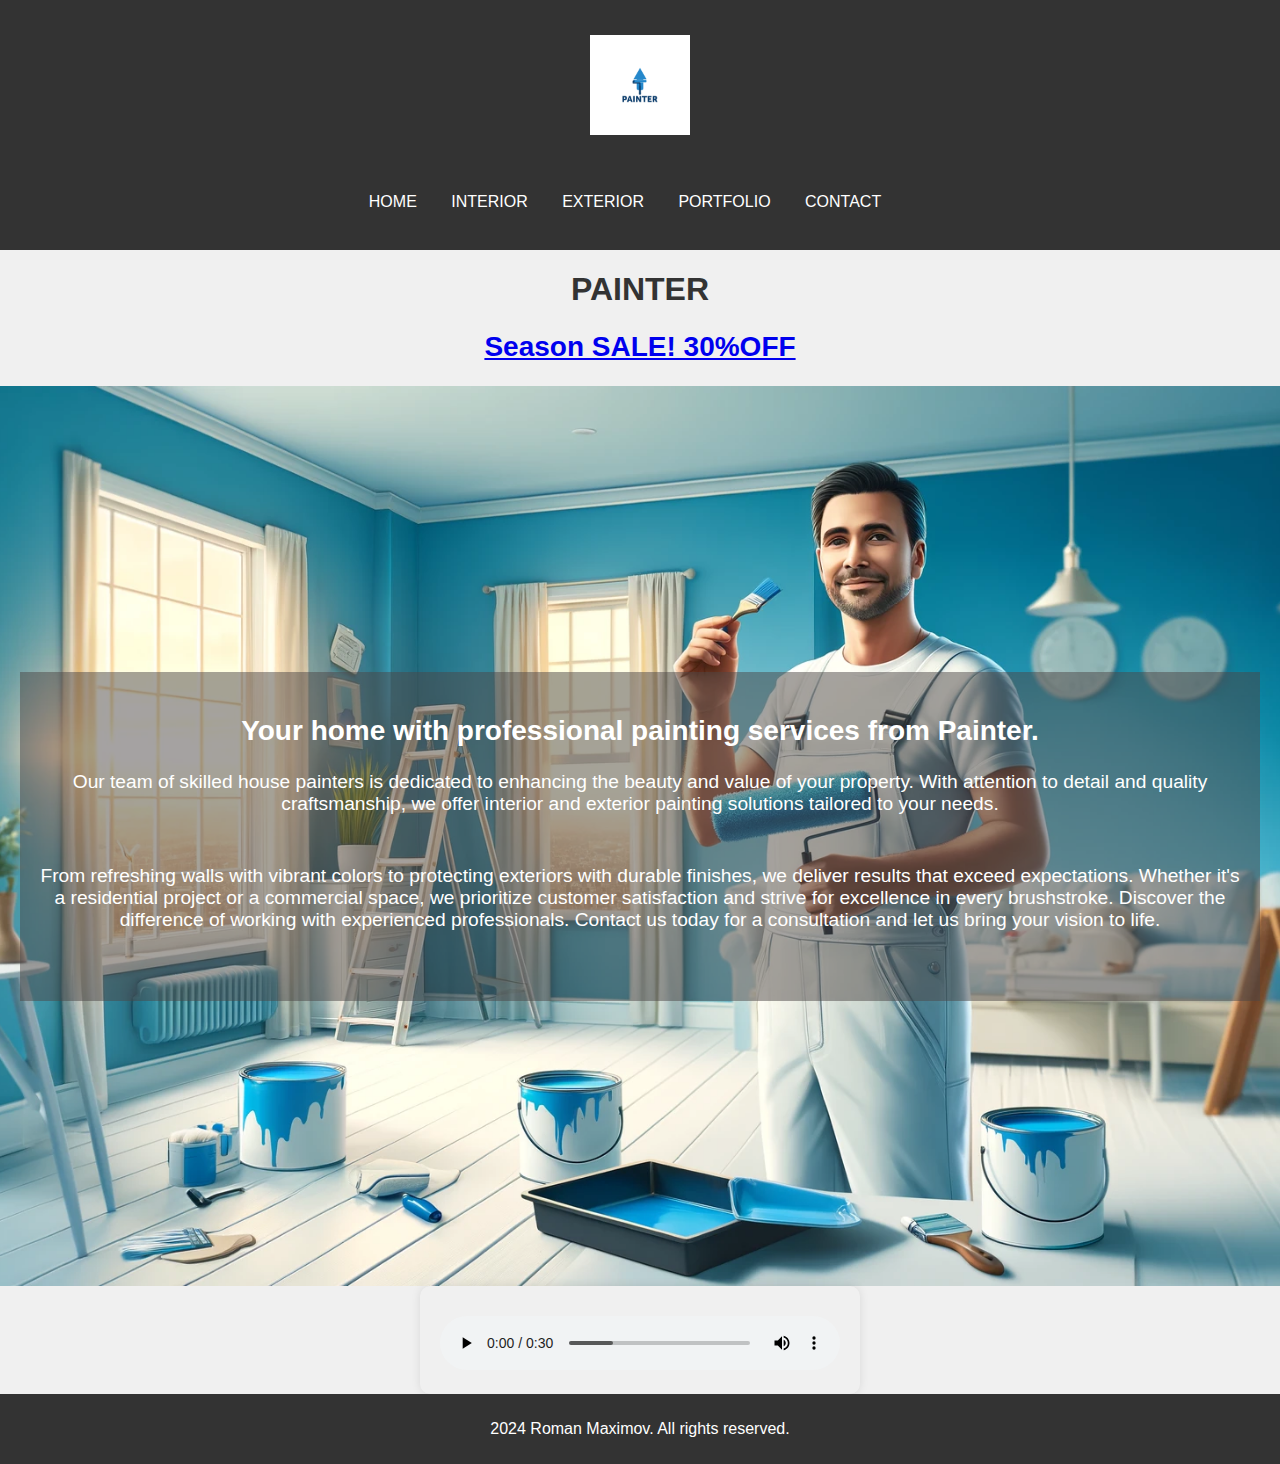
<file: index.html>
<!DOCTYPE html>
   <html lang="en">
   <head>
    
       <meta charset="UTF-8">
       <!--REQUIRED: viewport metadata added 4/22/24 -->
       <meta name="viewport" content="width=device-width, initial-scale=1.0">
       <title>Painter Company Home</title>
       <!--REQUIRED: stylesheet added 4/16/24 -->
       <link href="basic.css" rel="stylesheet" />
       <link href="index.css" rel="stylesheet" />

       <!--REQUIRED: keywords metadata added 4/22/24 -->
       <meta name="keywords" content="painter, art, portfolio, paintings, artist">
       <!--REQUIRED: author metadata added 4/22/24 -->
       <meta name="author" content="Roman Maximov">
       <!--REQUIRED: description metadata added 4/22/24 -->
       <meta name="description" content="Home page by painter website. Here you can find all editional information about company: ours current dayly or season sales.">
   </head>
   <body>
       <header>
           <div class="logo">
               <!-- REQUIRED: logo image added 4/17/24 -->
               <img src="media/logo.png" alt="Logo Painter Company">
           </div>
           <nav>
               <ul>
                   <li><a href="index.html">HOME</a></li>
                   <li><a href="interior.html">INTERIOR</a></li>
                   <li><a href="exterior.html">EXTERIOR</a></li>
                   <li><a href="portfolio.html">PORTFOLIO</a></li>
                   <li><a href="contact.html">CONTACT</a></li>


               </ul>
           </nav>
       </header>
       <main>
           <h1>PAINTER</h1>
           <!-- REQUIRED: main content added 4/17/24 -->

           <a href="contact.html">
            <h2>Season SALE! 30%OFF</h2>
          </a>
          
       </main>
       <!-- hero section added added 4/17/24 -->
       <div class="hero-section">
        <div class="hero-content">
         
                <div class="opaque-background">
                <h2>Your home with professional painting services from Painter.</h2>
            
                <!-- Hero content added  -->
            <p> Our team of skilled house painters is dedicated to enhancing the beauty and value of your property. 
            With attention to detail and quality craftsmanship, we offer interior and exterior painting solutions tailored to your needs.</p>
 
         <p>From refreshing walls with vibrant colors to protecting exteriors with durable finishes, we deliver results that exceed expectations. Whether it's a residential project or a commercial space, we prioritize customer satisfaction and strive for excellence in every brushstroke.
 
 Discover the difference of working with experienced professionals. Contact us today for a consultation and let us bring your vision to life.</p>
        </div>
        </div>
        
      </div>

       <!--REQUIRED: audio added 4/22/24 -->

        <div class="audio-container">
            <audio controls>
              <source src="media/audio.mp3" type="audio/mpeg">
              Your browser does not support the audio element.
            </audio>
          </div>

       <footer>
           <p> 2024 Roman Maximov. All rights reserved.</p>
       </footer>
   </body>
   </html>
</file>
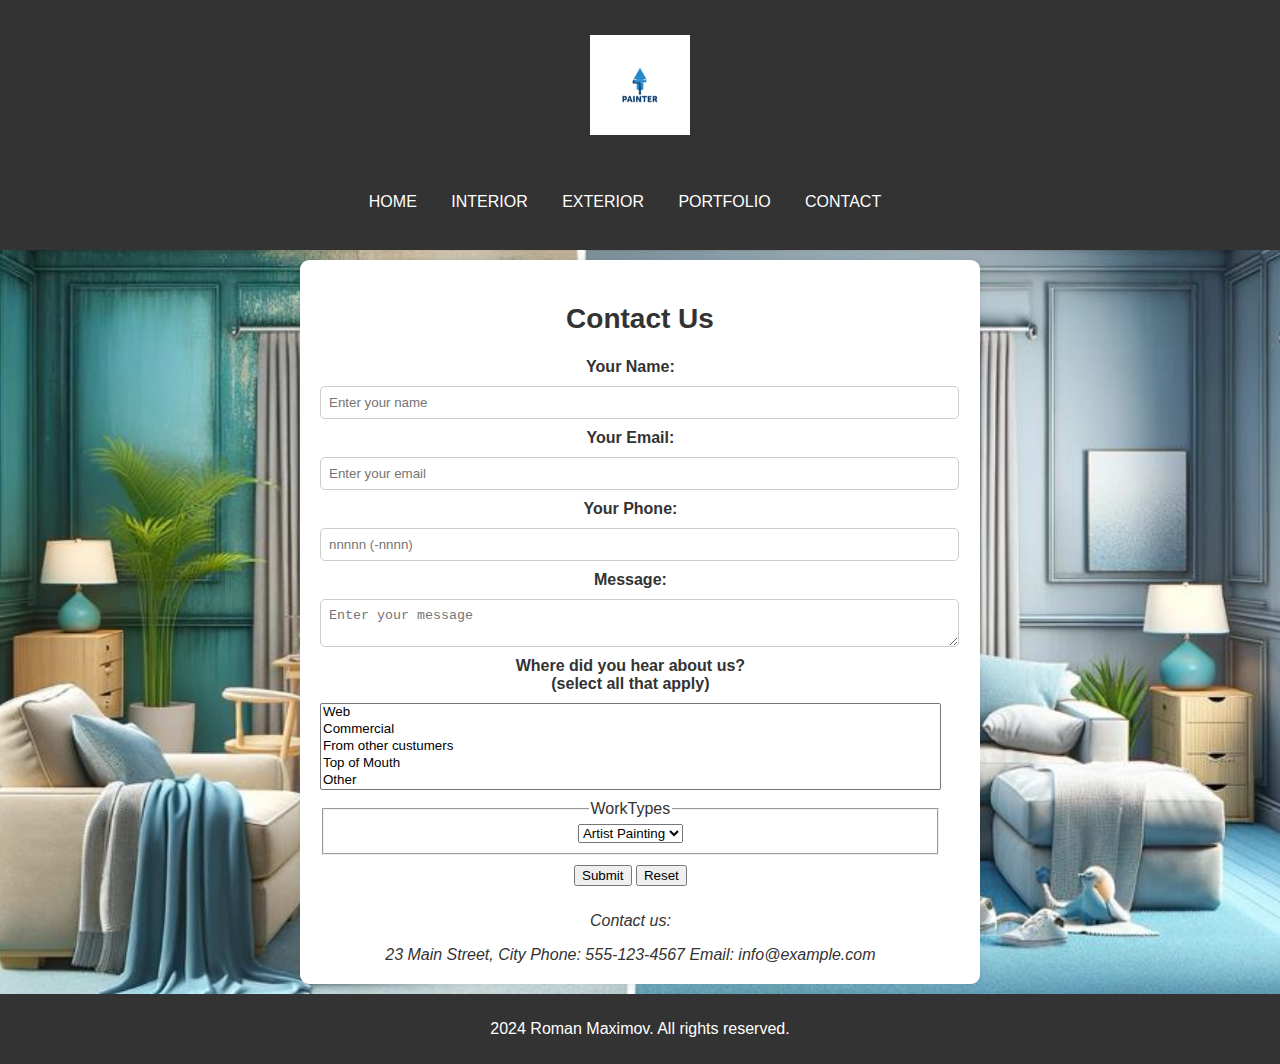
<file: contact.html>
<!DOCTYPE html>
   <html lang="en">
   <head>
       <meta charset="UTF-8">

       <!--REQUIRED: viewport metadata added 4/22/24 -->

       <meta name="viewport" content="width=device-width, initial-scale=1.0">
       <title>Painter Company | Contact</title>

       <!--REQUIRED: stylesheet added 4/16/24 -->

       <link href="basic.css" rel="stylesheet" />
       <link href="index.css" rel="stylesheet" />
       <link href="forms.css" rel="stylesheet" />

       <!--REQUIRED: keywords metadata added 4/22/24 -->

       <meta name="keywords" content="painter, art, portfolio, paintings, artist">

       <!--REQUIRED: author metadata added 4/22/24 -->

       <meta name="author" content="Roman Maximov">

       <!--REQUIRED: description metadata added 4/22/24 -->

       <meta name="description" content="Contact page, here you can see contact information. Or send mail to us">


   </head>
   <body>
       <header>
        <!-- REQUIRED: logo image added 4/17/24 -->
           <div class="logo">
            <img src="media/logo.png" alt="Logo Painter Company">
        </div>
           <nav>
               <ul>
                   <li><a href="index.html">HOME</a></li>
                   <li><a href="interior.html">INTERIOR</a></li>
                   <li><a href="exterior.html">EXTERIOR</a></li>
                   <li><a href="portfolio.html">PORTFOLIO</a></li>
                   <li><a href="contact.html">CONTACT</a></li>


               </ul>
           </nav>
       </header>
       <main>
        <div class="form-container">
            <h2>Contact Us</h2>
                
        <!-- REQUIRED: form added 4/17/24 -->            
            <form action="submit_form.php" method="POST">
        <!-- REQUIRED: input box with name of client added 4/17/24 -->            
        <label for="name">Your Name:</label>
              <input type="text" id="name" name="name" placeholder="Enter your name" required>
            
        <!-- REQUIRED: input box with email contact information added 4/17/24 -->            
        <label for="email">Your Email:</label>
        <!-- REQUIRED: maxlength added 5/2/24 -->            

              <input type="email" id="email" name="email" maxlength="50" placeholder="Enter your email">

        <!-- REQUIRED: input box cell or home phone added 4/17/24 -->            
        <label for="phone">Your Phone:</label>

        <!-- REQUIRED: placeholder add pattern numbers added 5/1/24 -->  
              <input name="custPhone" id="phone" type="tel" placeholder="nnnnn (-nnnn)"
                   pattern="^\d{10}$|^(\(\d{3}\)\s*)?\d{3}[\s-]?\d{4}$" />
        <!-- REQUIRED: input box added 4/17/24 -->            
        <label for="message">Message:</label>
         <!-- REQUIRED: Textarea added 5/3/24 -->            

              <textarea id="message" name="message" placeholder="Enter your message" required></textarea>

              <label for="info">Where did you hear about us? <br />(select all that apply) </label> 
            <select name="infoSrc" id="info" size="5" multiple>    
            <option value="internet">Web</option>    
            <option value="mag">Commercial</option>    
            <option value="news">From other custumers</option>    
            <option value="word">Top of Mouth</option>    
            <option value="other">Other</option> 
            </select> 

        <!-- REQUIRED: fieldset added 5/1/24 -->  

            <fieldset> 
        <!-- REQUIRED: legend added 5/1/24 -->  
                <legend>WorkTypes</legend>
                <select name="WorkTypes" id="Works">       
                   <option value="Exterior">Exterior</option>       
                   <option value="Interior">Interior</option>       
                   <option value="Artist" selected>Artist Painting</option>       
                   <option value="On the go">On the go</option>    
                </select> 
            </fieldset>
        <!-- REQUIRED: 2 data types 5/1/24 -->  
        <!-- REQUIRED: Submit button added 5/1/24 -->  
              <div>
                <input type="submit" value="Submit">
        <!-- REQUIRED: Reset button added 5/1/24 -->  

                <input type="reset" value="Reset">
              </div>

              <address>
                <p>Contact us:</p>
                
                  23 Main Street, City
                  Phone: 555-123-4567
                  Email: info@example.com
             
              </address>
            </form>
          </div>

          
       </main>
       
       <footer>
        <p> 2024 Roman Maximov. All rights reserved.</p>
       </footer>
   </body>
   </html>
</file>
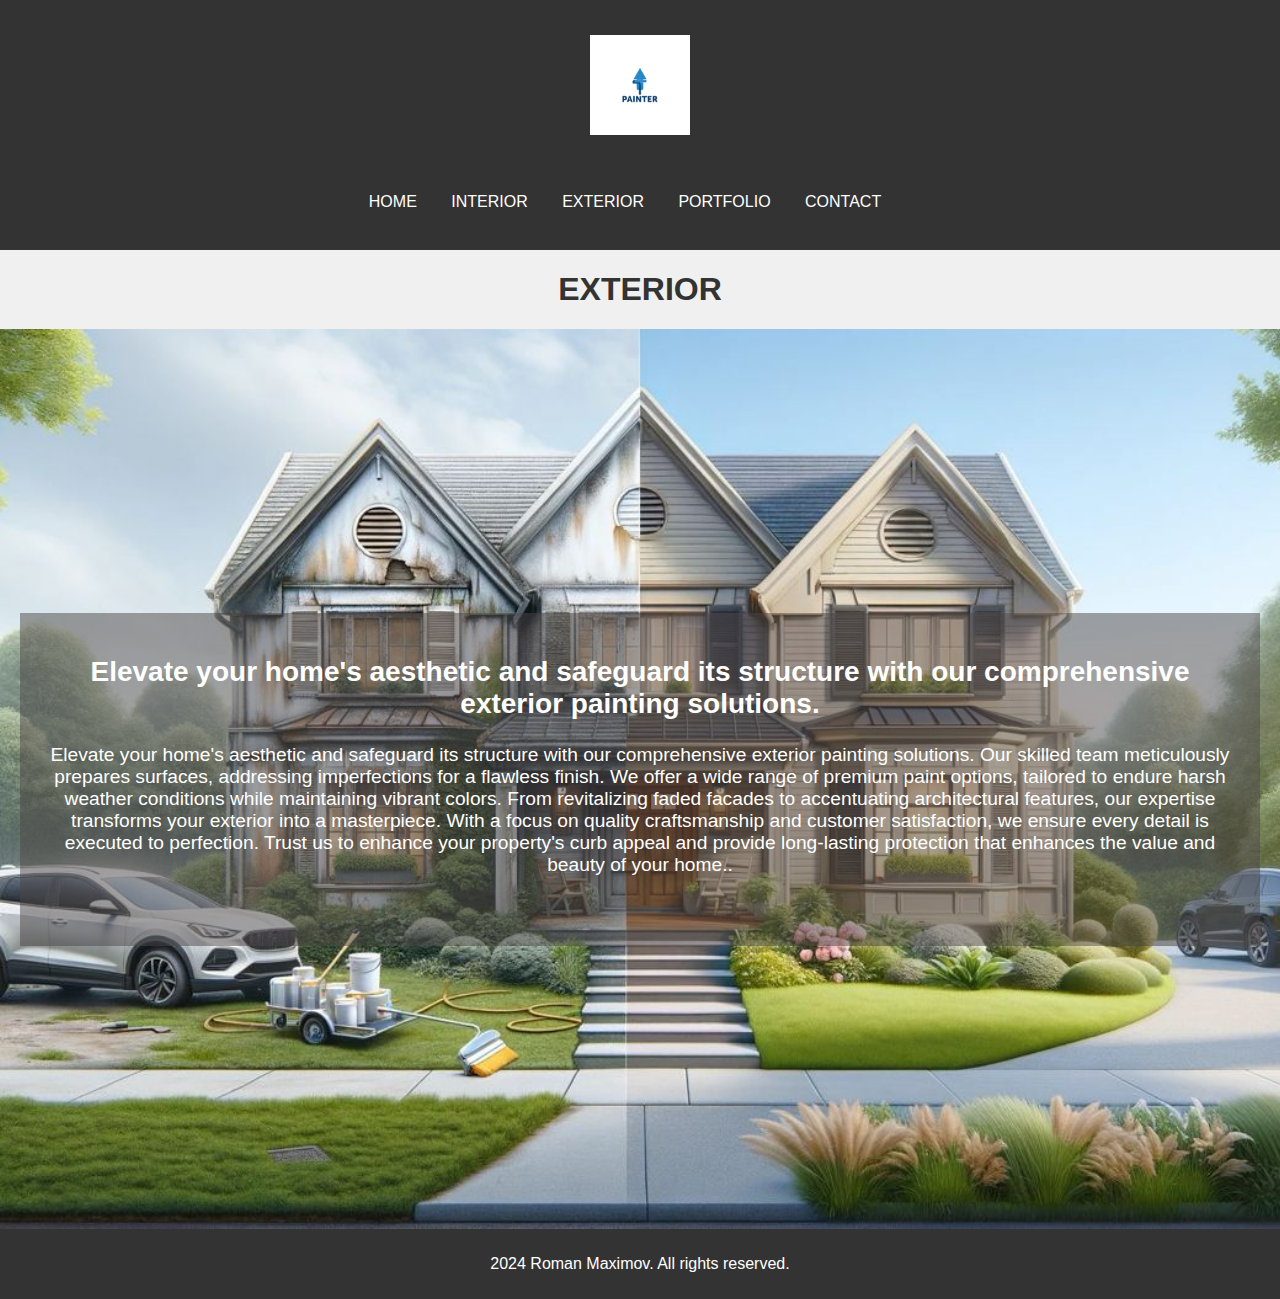
<file: exterior.html>
<!DOCTYPE html>
   <html lang="en">
   <head>
       <meta charset="UTF-8">
       <meta name="viewport" content="width=device-width, initial-scale=1.0">
       <title>Painter Company | Exterior</title>
       <link href="basic.css" rel="stylesheet" />
       <link href="index.css" rel="stylesheet" />
       <link href="exterior.css" rel="stylesheet" />


       <!-- Metadata -->
       <meta name="keywords" content="painter, art, portfolio, paintings, artist">
       <meta name="author" content="Roman Maximov">
       <meta name="description" content="Exterior paintings examples page. Here you can find our exterior jobs ">
   </head>
   <body>
       <header>
           <div class="logo">
               <!-- logo image -->
               <img src="media/logo.png" alt="Logo Painter Company">
           </div>
           <nav>
               <ul>
                   <li><a href="index.html">HOME</a></li>
                   <li><a href="interior.html">INTERIOR</a></li>
                   <li><a href="exterior.html">EXTERIOR</a></li>
                   <li><a href="portfolio.html">PORTFOLIO</a></li>
                   <li><a href="contact.html">CONTACT</a></li>


               </ul>
           </nav>
       </header>
       <main>
           <h1>EXTERIOR</h1>
       <!-- hero section added added 4/17/24 -->
       <div class="hero-section">
        <div class="hero-content">
         
                <div class="opaque-background">
                <h2>Elevate your home's aesthetic and safeguard its structure with our comprehensive exterior painting solutions.</h2>
            
                <!-- Hero content added  -->
            <p> Elevate your home's aesthetic and safeguard its structure with our comprehensive exterior painting solutions. Our skilled team meticulously prepares surfaces, 
                addressing imperfections for a flawless finish. We offer a wide range of premium paint options, tailored to endure harsh weather conditions while maintaining vibrant colors. 
                From revitalizing faded facades to accentuating architectural features, our expertise transforms your exterior into a masterpiece. With a focus on quality craftsmanship and customer satisfaction, 
                we ensure every detail is executed to perfection. Trust us to enhance your property's curb appeal and provide long-lasting protection that enhances the value and beauty of your home..
            </p>
 
        </div>
        </div>
        
      </div>
       </main>
       
       <footer>
        <p> 2024 Roman Maximov. All rights reserved.</p>
       </footer>
   </body>
   </html>
</file>
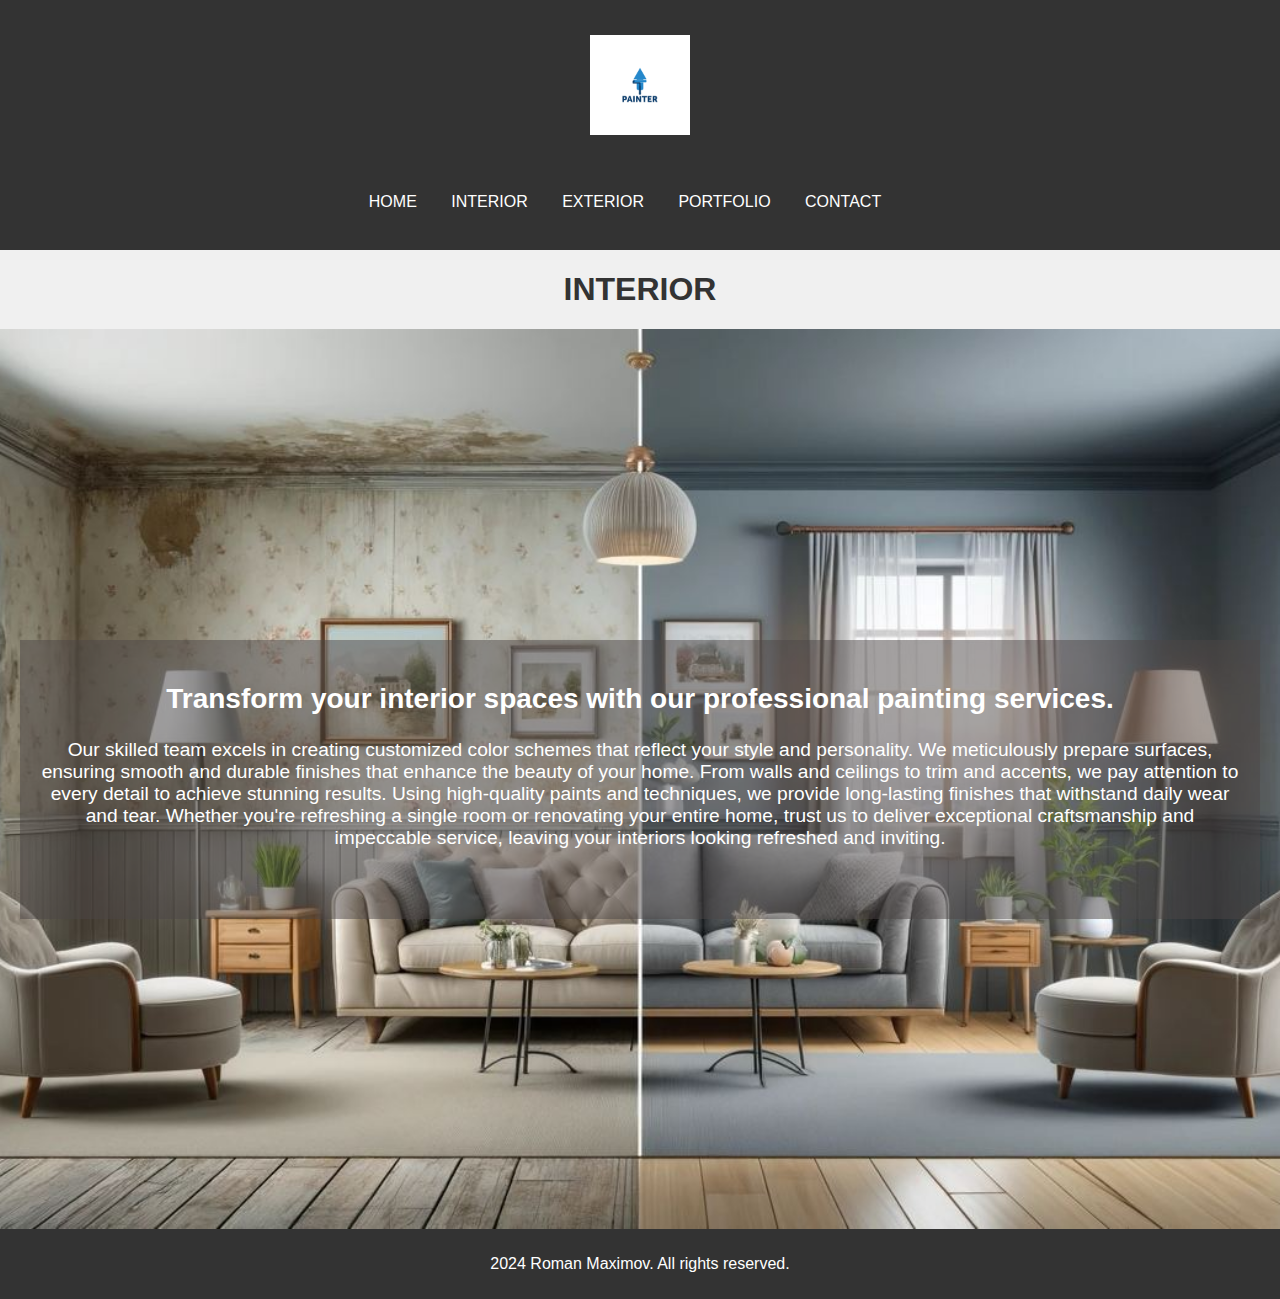
<file: interior.html>
<!DOCTYPE html>
   <html lang="en">
   <head>
       <meta charset="UTF-8">

   <!--REQUIRED: viewport metadata added 4/22/24 -->


       <meta name="viewport" content="width=device-width, initial-scale=1.0">
       <title>Painter Company | Interior</title>

      <!--REQUIRED: stylesheet added 4/16/24 -->


       <link href="basic.css" rel="stylesheet" />
       <link href="index.css" rel="stylesheet" />
       <link href="interior.css" rel="stylesheet" />


      <!--REQUIRED: keywords metadata added 4/22/24 -->

      <meta name="keywords" content="painter, art, portfolio, paintings, artist">

     <!--REQUIRED: author metadata added 4/22/24 -->


       <meta name="author" content="Roman Maximov">

       <!--REQUIRED: description metadata added 4/22/24 -->

       <meta name="description" content="Interior paintings examples page. Here you can find our ingterior jobs. ">
   </head>
   <body>
       <header>
           <div class="logo">
            
        <!-- REQUIRED: logo image added 4/17/24 -->


        <img src="media/logo.png" alt="Logo Painter Company">
    </div>
           <nav>
               <ul>
                   <li><a href="index.html">HOME</a></li>
                   <li><a href="interior.html">INTERIOR</a></li>
                   <li><a href="exterior.html">EXTERIOR</a></li>
                   <li><a href="portfolio.html">PORTFOLIO</a></li>
                   <li><a href="contact.html">CONTACT</a></li>


               </ul>
           </nav>
       </header>
       <main>
           <h1>INTERIOR</h1>
            <div class="hero-section">
                <div class="hero-content">
                 
                        <div class="opaque-background">
                        <h2>Transform your interior spaces with our professional painting services.</h2>
                    
                        <!-- Hero content added  -->
                    <p> Our skilled team excels in creating customized color schemes that reflect your style and personality.
                        We meticulously prepare surfaces, ensuring smooth and durable finishes that enhance the beauty of your home. From walls and ceilings to trim and accents, we pay attention to every 
                        detail to achieve stunning results. Using high-quality paints and techniques, we provide long-lasting finishes that withstand daily wear and tear. Whether you're refreshing a single room or renovating your entire home, 
                        trust us to deliver exceptional craftsmanship and impeccable service, leaving your interiors looking refreshed and inviting.
                    </p>
         
                </div>
                </div>
       </main>
       
       <footer>
        <p> 2024 Roman Maximov. All rights reserved.</p>
       </footer>
   </body>
   </html>
</file>
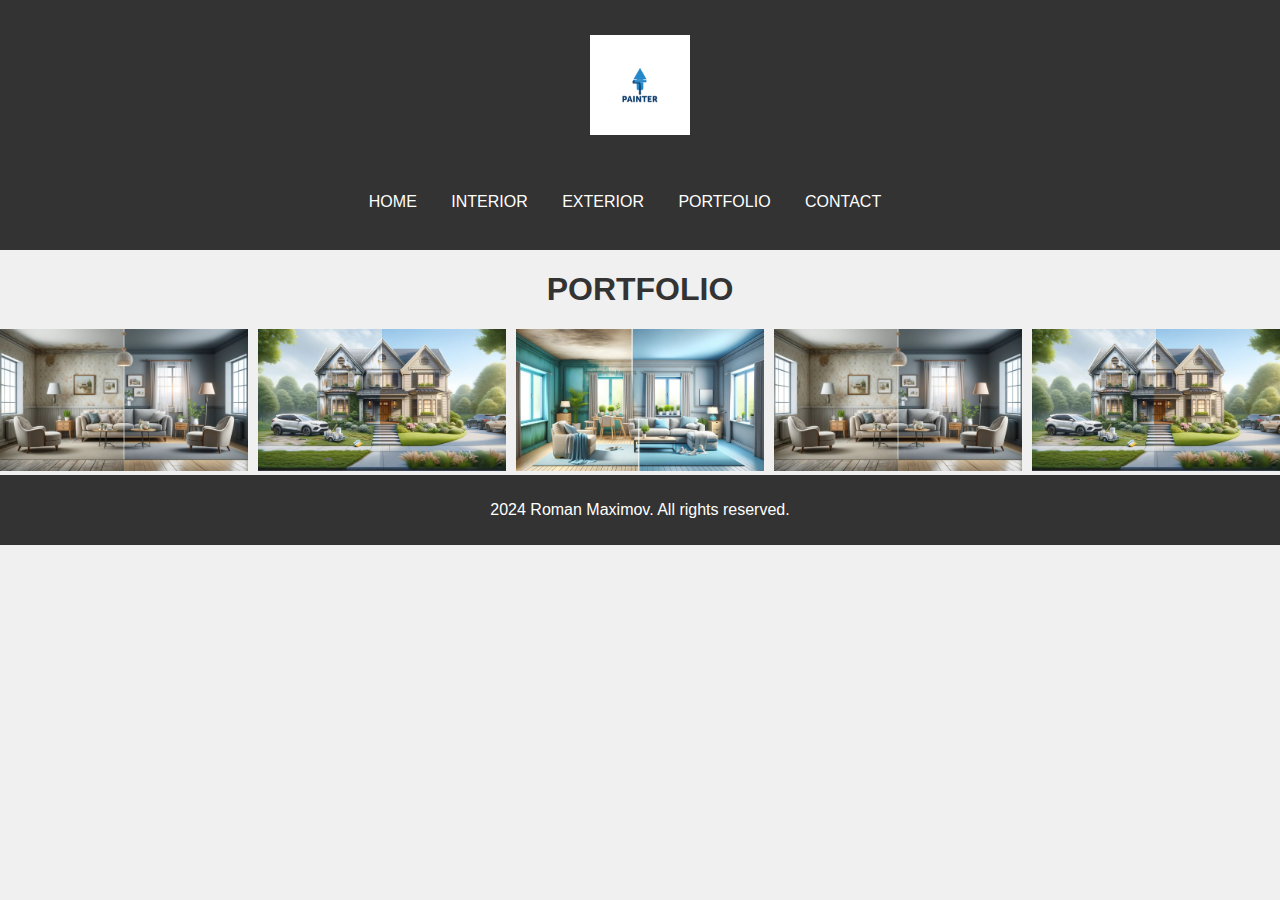
<file: portfolio.html>
<!DOCTYPE html>
   <html lang="en">
   <head>
       <meta charset="UTF-8">

   <!--REQUIRED: viewport metadata added 4/22/24 -->

       <meta name="viewport" content="width=device-width, initial-scale=1.0">
       <title>Painter Company | Portfolio</title>
       <link href="basic.css" rel="stylesheet" />
       <link href="index.css" rel="stylesheet" />
       <link href="gallerey.css" rel="stylesheet" />

      <!--REQUIRED: keywords metadata added 4/22/24 -->

       <meta name="keywords" content="painter, art, portfolio, paintings, artist">

     <!--REQUIRED: author metadata added 4/22/24 -->

       <meta name="author" content="Roman Maximov">

       <!--REQUIRED: description metadata added 4/22/24 -->

       <meta name="description" content="Portfolio page, here you can find amazing painter examples pictures of our works.">
   </head>
   <body>
       <header>
           <div class="logo">
        <!-- REQUIRED: logo image added 4/17/24 -->
        <img src="media/logo.png" alt="Logo Painter Company">
    </div>
           <nav>
               <ul>
                   <li><a href="index.html">HOME</a></li>
                   <li><a href="interior.html">INTERIOR</a></li>
                   <li><a href="exterior.html">EXTERIOR</a></li>
                   <li><a href="portfolio.html">PORTFOLIO</a></li>
                   <li><a href="contact.html">CONTACT</a></li>
               </ul>
           </nav>
       </header>
<main>
           <h1>PORTFOLIO</h1>
    <div class="gallery">
        <div class="image">
      <img src="media/image_7.jpeg" alt="Room in the interior. How we can do it: from oldscool to renewed vintage">
    </div>
    <div class="image">
        <img src="media/image_9.jpeg" alt="Example of exterior. House painting: various of colours">
      </div>
    <div class="image">
      <img src="media/image_8.jpeg" alt="Interior in modern style before and after our work">
    </div>
    <div class="image">
        <img src="media/image_7.jpeg" alt="Room in the interior. How we can do it: from oldscool to renewed vintage">
      </div>
      <div class="image">
          <img src="media/image_9.jpeg" alt="Example of exterior. House painting: various of colours">
        </div>
    </div>
</main>
       <footer>
        <p> 2024 Roman Maximov. All rights reserved.</p>
       </footer>
   </body>
   </html>
</file>
<file: basic.css>
/*

   Author: Roman Maximov
   Date: 7/4/2024  

*/


/* Fonts */
body {
   font-family: 'Lato', sans-serif;
}

h1, h2, h3 {
   font-family: 'Futura', sans-serif;
}

/* Font Sizes */
p {
   font-size: 16px;
}

h2 {
   font-size: 20px;
}

h1 {
   font-size: 32px;
}

h2 {
   font-size: 28px;
}

h3 {
   font-size: 24px;
}

/* Additional Styles */
body {
   background-color: #f0f0f0;
   color: #333;
}

/* Header Styles */
header {
   background-color: #333;
   color: #fff;
   padding: 10px;
}

.logo img {
   max-width: 100px;
   padding: 2%;
}

nav ul {
   list-style-type: none;
   padding: 1%;
}

nav ul li {
   display: inline;
   margin-right: 30px;
}

nav ul li a {
   color: #fff;
   text-decoration: none;
}

/* Footer Styles */
footer {
   background-color: #333;
   color: #fff;
   padding: 10px;
   text-align: center;
}

/* Dynamic style for the navigation links */
nav ul li a:hover, nav ul li a:active {
   color: rgb(255, 0, 0);
}

/* Default styles for all devices */

/* Desktop styles */
@media (min-width: 1024px) {
   /* Selector 1 */

    nav {
      margin-top: 10px;
      margin-bottom: 0;
      margin-left: 0;
    }
    img {
      max-width: 100%; /* Reduce image size to 80% of the container width */
  }



 }
 
 /* Tablet styles */
 @media (min-width: 768px) and (max-width: 1023px) {
   /* Selector 1 */
   nav {
      float: none;
      width: 6%;
      height: auto;
      margin: 0;
    }
    img {
      max-width: 100%; /* Reduce image size to 70% of the container width */
  }

 }

 
 /* Mobile styles */
 @media (max-width: 501px) {
   /* Selector 1 */
   nav {
      float: none;
      width: 6%;
      margin-top: 10px;
      margin-bottom: 0;
      margin-left: 0;
    }
    img {
      max-width: 100%; /* Reduce image size to 70% of the container width */
  }

 }
</file>
<file: index.css>
/*

   Author: Roman Maximov
   Date: 25/4/2024  

*/
/* Hero section styles added */
body {
    margin: 0;
    padding: 0;
    font-family: Arial, sans-serif;
    text-align: center
  }

  .opaque-background {
    background-color: rgba(76, 70, 70, 0.5); 
    padding: 20px;
    color: #fff; 
  }
  
  .custom-link {
    color: rgb(255, 255, 255); 
    text-decoration: none; 
  }
  
  .custom-link:hover {
    color: red; 
  }
  
  
  .hero-section {
    background-image: url('media/image_4.png'); 
    max-width: 100%;
    background-size: cover;
    background-position: center;
    height: 100vh; 
    display: flex;
    justify-content: center;
    align-items: center;
    color: #000000;
    text-align: center;
  }
  
  .hero-content {
    max-width: 100%;
    padding: 20px;
  }
  
  .hero-content h1 {
    font-size: 3rem;
    margin-bottom: 50px;
  }
  
  .hero-content p {
    font-size: 1.2rem;
    margin-bottom: 50px;
  }
  
  .btn {
    display: inline-block;
    padding: 10px 20px;
    background-color: #007bff;
    color: #fff;
    text-decoration: none;
    border-radius: 5px;
    transition: background-color 0.3s ease;
  }
  
  .btn:hover {
    background-color: #0056b3;
  }
  
  .audio-container {
    max-width: 400px;
    margin: 0 auto;
    padding: 20px;
    background-color: #f0f0f0;
    border-radius: 10px;
    box-shadow: 0 0 10px rgba(0, 0, 0, 0.1);
  }

  audio {
    width: 100%;
    outline: none;
    margin-top: 10px;
  }
</file>
<file: forms.css>
/*

   Author: Roman Maximov
   Date: 28/4/2024  

*/

body {
    font-family: Arial, sans-serif;
    margin: 0;
    padding: 0;
    background-color: #f4f4f4;
  }
  
  .form-container {
    max-width: 50%;
    margin: 10px auto;
    padding: 20px;
    background-color: #fff;
    border-radius: 9px;
    box-shadow: 0 0 10px rgba(0, 0, 0, 0.1);
  }
  
  h2 {
    text-align: center;
  }
  
  form {
    display: grid;
    grid-gap: 10px;
    max-width: 97%;
  }
  
  label {
    font-weight: bold;
  }
  
  input[type="text"],
  input[type="email"],
  input[type="tel"],
  textarea {
    width: 100%;
    padding: 8px;
    border: 1px solid #ccc;
    border-radius: 5px;
  }
  
  button[type="submit"] {
    width: 100%;
    padding: 10px;
    background-color: #037190;
    color: #fff;
    border: none;
    border-radius: 5px;
    cursor: pointer;
    transition: background-color 0.3s ease;
  }
  
  button[type="submit"]:hover {
    background-color: #d70000;
  }
  
  body {
    background-image: url('media/image_8.jpeg'); /* Path to your background image */
    background-size: cover; /* Cover the entire background */
    background-position: center; /* Center the background image */
    background-repeat: no-repeat; /* Prevent the image from repeating */
  }
</file>
<file: exterior.css>
.hero-section {
    background-image: url('media/image_9.jpeg'); 
    max-width: 100%;
    background-size: cover;
    background-position: center;
    height: 100vh; 
    display: flex;
    justify-content: center;
    align-items: center;
    color: #000000;
    text-align: center;
  }
  
  .hero-content {
    max-width: 100%;
    padding: 20px;
  }
  
  .hero-content h1 {
    font-size: 3rem;
    margin-bottom: 50px;
  }
  
  .hero-content p {
    font-size: 1.2rem;
    margin-bottom: 50px;
  }
  
  .btn {
    display: inline-block;
    padding: 10px 20px;
    background-color: #007bff;
    color: #fff;
    text-decoration: none;
    border-radius: 5px;
    transition: background-color 0.3s ease;
  }
  
  .btn:hover {
    background-color: #0056b3;
  }
</file>
<file: interior.css>
.hero-section {
    background-image: url('media/image_7.jpeg'); 
    max-width: 100%;
    background-size: cover;
    background-position: center;
    height: 100vh; 
    display: flex;
    justify-content: center;
    align-items: center;
    color: #000000;
    text-align: center;
  }
  
  .hero-content {
    max-width: 100%;
    padding: 20px;
  }
  
  .hero-content h1 {
    font-size: 3rem;
    margin-bottom: 50px;
  }
  
  .hero-content p {
    font-size: 1.2rem;
    margin-bottom: 50px;
  }
  
  .btn {
    display: inline-block;
    padding: 10px 20px;
    background-color: #007bff;
    color: #fff;
    text-decoration: none;
    border-radius: 5px;
    transition: background-color 0.3s ease;
  }
  
  .btn:hover {
    background-color: #0056b3;
  }
</file>
<file: gallerey.css>
/*

   Author: Roman Maximov
   Date: 28/4/2024  

*/

.gallery {
    display: grid;
    grid-template-columns: repeat(auto-fit, minmax(200px, 1fr));
    grid-gap: 10px;
  }
  
  .image {
    position: relative;
    overflow: hidden;
  }
  
  .image img {
    width: 100%;
    height: auto;
    transition: transform 0.5s ease;
  }
  
  .image:hover img {
    transform: scale(3.1);
  }
  
  .image::before {
    content: '';
    position: absolute;
    top: 0;
    left: 0;
    width: 100%;
    height: 100%;
    background-color: rgba(0, 0, 0, 0.5);
    opacity: 0;
    transition: opacity 0.3s ease;
  }
  
  .image:hover::before {
    opacity: 1;
  }
  
  .image img,
  .image::before {
    transition-delay: 0.1s; /* Delay the transition to create a smooth effect */
  }
  

  
  .image:hover::after {
    opacity: 1;
  }
 
  .image-container {
    position: relative;
    display: inline-block;
}

.image-container input[type="checkbox"] {
    display: none;
}

.image-container input[type="checkbox"]:checked + img {
    transform: scale(1.5); /* Increase size by 50% */
    z-index: 1;
}

img {
    width: 200px;
    height: auto;
    transition: transform 0.3s ease; /* Smooth transition on transform */
}

/* Styling for the label (clickable area) */
.label-container {
    position: absolute;
    top: 0;
    left: 0;
    right: 0;
    bottom: 0;
    cursor: pointer;
}
</file>
